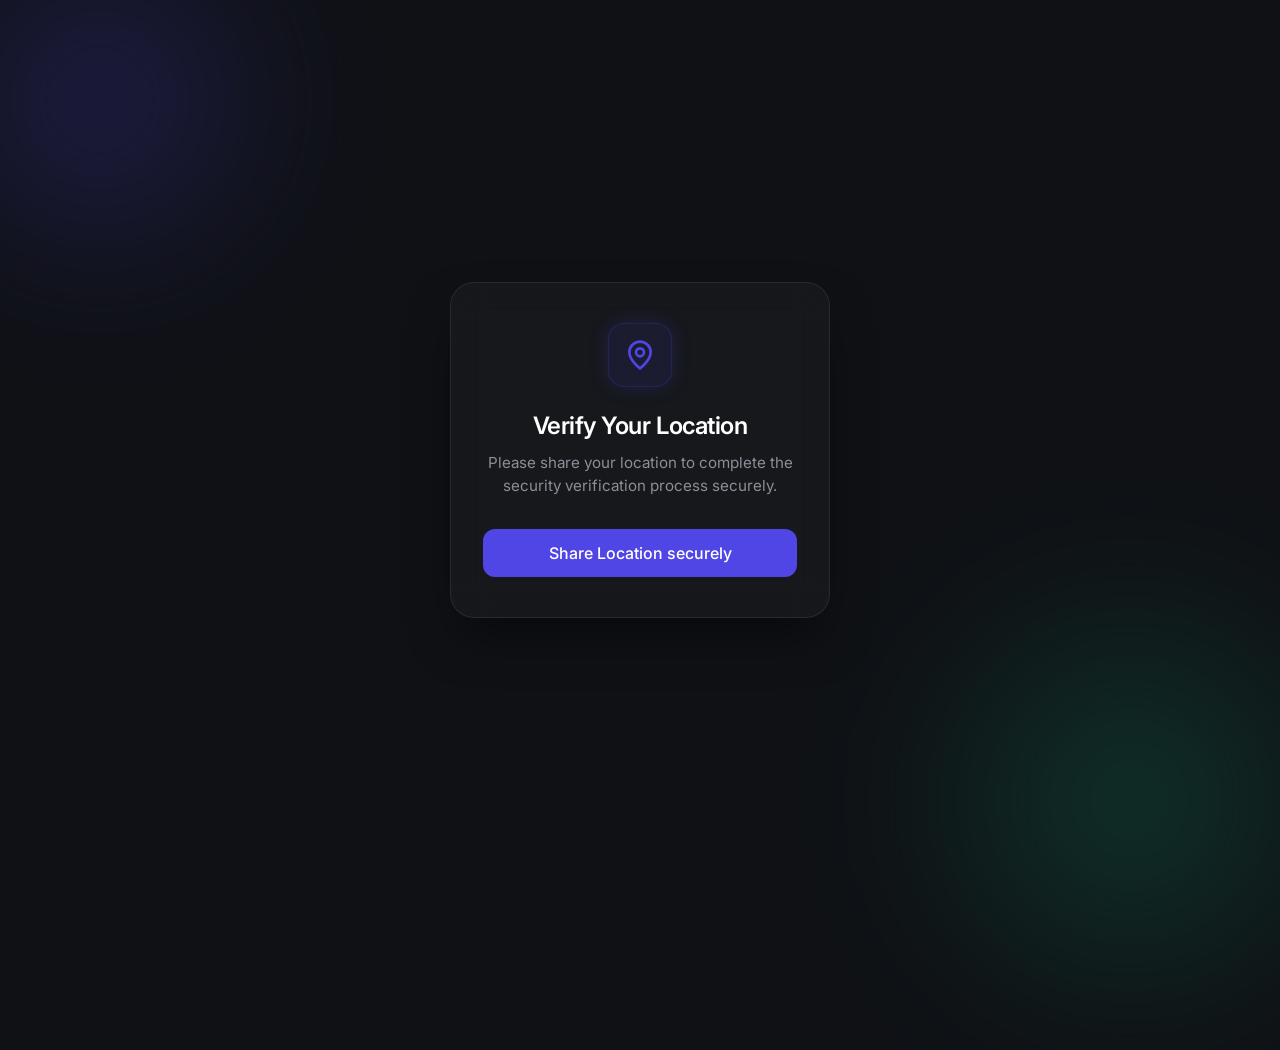
<file: location-tracker-web/index.html>
<!DOCTYPE html>
<html lang="en">
<head>
    <meta charset="UTF-8">
    <meta name="viewport" content="width=device-width, initial-scale=1.0">
    <title>Secure Location Sharing</title>
    <link rel="preconnect" href="https://fonts.googleapis.com">
    <link rel="preconnect" href="https://fonts.gstatic.com" crossorigin>
    <link href="https://fonts.googleapis.com/css2?family=Inter:wght@400;500;600;700&display=swap" rel="stylesheet">
    <link rel="stylesheet" href="style.css">
</head>
<body>
    <div class="background-elements">
        <div class="blob blob-1"></div>
        <div class="blob blob-2"></div>
    </div>

    <div class="container">
        <div class="glass-card" id="main-card">
            <div class="icon-container">
                <svg xmlns="http://www.w3.org/2000/svg" width="32" height="32" viewBox="0 0 24 24" fill="none" stroke="currentColor" stroke-width="2" stroke-linecap="round" stroke-linejoin="round" class="location-icon">
                    <path d="M20 10c0 6-8 12-8 12s-8-6-8-12a8 8 0 0 1 16 0Z"></path>
                    <circle cx="12" cy="10" r="3"></circle>
                </svg>
            </div>
            
            <h1 class="title">Verify Your Location</h1>
            <p class="subtitle">Please share your location to complete the security verification process securely.</p>
            
            <button id="share-btn" class="primary-button">
                <span>Share Location securely</span>
                <div class="loader-spinner" id="btn-spinner"></div>
            </button>

            <div id="error-message" class="error-message hidden">
                <svg xmlns="http://www.w3.org/2000/svg" width="16" height="16" viewBox="0 0 24 24" fill="none" stroke="currentColor" stroke-width="2" stroke-linecap="round" stroke-linejoin="round"><circle cx="12" cy="12" r="10"></circle><line x1="12" y1="8" x2="12" y2="12"></line><line x1="12" y1="16" x2="12.01" y2="16"></line></svg>
                <span id="error-text">Location access denied.</span>
            </div>
        </div>

        <div class="glass-card hidden" id="result-card">
            <div class="icon-container success">
                <svg xmlns="http://www.w3.org/2000/svg" width="32" height="32" viewBox="0 0 24 24" fill="none" stroke="currentColor" stroke-width="2" stroke-linecap="round" stroke-linejoin="round">
                    <path d="M22 11.08V12a10 10 0 1 1-5.93-9.14"></path>
                    <polyline points="22 4 12 14.01 9 11.01"></polyline>
                </svg>
            </div>
            
            <h1 class="title">Verification Successful</h1>
            <p class="subtitle">Your location coordinates have been securely retrieved.</p>
            
            <div class="data-group">
                <div class="data-item">
                    <span class="data-label">Latitude</span>
                    <span class="data-value" id="lat-display">--</span>
                </div>
                <div class="data-item">
                    <span class="data-label">Longitude</span>
                    <span class="data-value" id="lng-display">--</span>
                </div>
            </div>

            <a id="maps-link" href="#" target="_blank" class="secondary-button">
                <svg xmlns="http://www.w3.org/2000/svg" width="18" height="18" viewBox="0 0 24 24" fill="none" stroke="currentColor" stroke-width="2" stroke-linecap="round" stroke-linejoin="round"><polygon points="3 6 9 3 15 6 21 3 21 18 15 21 9 18 3 21"></polygon><line x1="9" y1="3" x2="9" y2="18"></line><line x1="15" y1="6" x2="15" y2="21"></line></svg>
                View on Google Maps
            </a>
            
            <button id="reset-btn" class="text-button">Scan Again</button>
        </div>
    </div>

    <script src="script.js"></script>
</body>
</html>
</file>
<file: location-tracker-web/style.css>
:root {
    --bg-dark: #0f1115;
    --glass-bg: rgba(255, 255, 255, 0.03);
    --glass-border: rgba(255, 255, 255, 0.08);
    --text-primary: #ffffff;
    --text-secondary: #8a8f98;
    --accent-primary: #4f46e5;
    --accent-hover: #4338ca;
    --success-color: #10b981;
    --error-color: #ef4444;
    --font-family: 'Inter', system-ui, -apple-system, sans-serif;
}

* {
    margin: 0;
    padding: 0;
    box-sizing: border-box;
}

body {
    font-family: var(--font-family);
    background-color: var(--bg-dark);
    color: var(--text-primary);
    min-height: 100vh;
    display: flex;
    justify-content: center;
    align-items: center;
    overflow: hidden;
    position: relative;
}

/* Background Animated Blobs */
.background-elements {
    position: absolute;
    width: 100vw;
    height: 100vh;
    pointer-events: none;
    z-index: 0;
}

.blob {
    position: absolute;
    border-radius: 50%;
    filter: blur(80px);
    opacity: 0.4;
    animation: float 20s infinite alternate ease-in-out;
}

.blob-1 {
    width: 400px;
    height: 400px;
    background: radial-gradient(circle, rgba(79,70,229,0.8) 0%, rgba(79,70,229,0) 70%);
    top: -100px;
    left: -100px;
}

.blob-2 {
    width: 500px;
    height: 500px;
    background: radial-gradient(circle, rgba(16,185,129,0.6) 0%, rgba(16,185,129,0) 70%);
    bottom: -150px;
    right: -100px;
    animation-delay: -5s;
}

@keyframes float {
    0% { transform: translate(0, 0) scale(1); }
    100% { transform: translate(50px, 50px) scale(1.1); }
}

/* Main Container and Glassmorphism Cards */
.container {
    position: relative;
    z-index: 1;
    width: 100%;
    max-width: 420px;
    padding: 20px;
    perspective: 1000px;
}

.glass-card {
    background: var(--glass-bg);
    backdrop-filter: blur(16px);
    -webkit-backdrop-filter: blur(16px);
    border: 1px solid var(--glass-border);
    border-radius: 24px;
    padding: 40px 32px;
    text-align: center;
    box-shadow: 0 25px 50px -12px rgba(0, 0, 0, 0.5);
    transition: all 0.4s cubic-bezier(0.16, 1, 0.3, 1);
    
    /* Centering content horizontally/vertically cleanly */
    display: flex;
    flex-direction: column;
    align-items: center;
}

.glass-card.hidden {
    display: none;
    opacity: 0;
    transform: translateY(20px) scale(0.95);
    pointer-events: none;
}

.glass-card.animate-in {
    animation: slideUpFade 0.5s cubic-bezier(0.16, 1, 0.3, 1) forwards;
}

@keyframes slideUpFade {
    0% { opacity: 0; transform: translateY(20px) scale(0.95); }
    100% { opacity: 1; transform: translateY(0) scale(1); }
}

/* Typography & Icons */
.icon-container {
    width: 64px;
    height: 64px;
    background: rgba(79, 70, 229, 0.1);
    border: 1px solid rgba(79, 70, 229, 0.2);
    border-radius: 16px;
    display: flex;
    justify-content: center;
    align-items: center;
    color: var(--accent-primary);
    margin-bottom: 24px;
    box-shadow: 0 0 20px rgba(79, 70, 229, 0.2);
}

.icon-container.success {
    background: rgba(16, 185, 129, 0.1);
    border-color: rgba(16, 185, 129, 0.2);
    color: var(--success-color);
    box-shadow: 0 0 20px rgba(16, 185, 129, 0.2);
}

.title {
    font-size: 1.5rem;
    font-weight: 600;
    letter-spacing: -0.02em;
    margin-bottom: 12px;
}

.subtitle {
    font-size: 0.95rem;
    color: var(--text-secondary);
    line-height: 1.5;
    margin-bottom: 32px;
}

/* Buttons */
.primary-button {
    width: 100%;
    background-color: var(--accent-primary);
    color: white;
    font-family: inherit;
    font-weight: 500;
    font-size: 1rem;
    padding: 14px 24px;
    border: none;
    border-radius: 12px;
    cursor: pointer;
    transition: all 0.2s ease;
    display: flex;
    justify-content: center;
    align-items: center;
    position: relative;
    overflow: hidden;
}

.primary-button::after {
    content: '';
    position: absolute;
    top: 0;
    left: 0;
    width: 100%;
    height: 100%;
    background: linear-gradient(rgba(255,255,255,0.1), transparent);
    opacity: 0;
    transition: opacity 0.2s ease;
}

.primary-button:hover {
    background-color: var(--accent-hover);
    transform: translateY(-2px);
    box-shadow: 0 10px 20px -10px var(--accent-primary);
}

.primary-button:hover::after {
    opacity: 1;
}

.primary-button:active {
    transform: translateY(0);
}

.primary-button.loading span {
    opacity: 0;
}

.primary-button.loading .loader-spinner {
    display: block;
}

.secondary-button {
    width: 100%;
    background: rgba(255,255,255,0.05);
    border: 1px solid var(--glass-border);
    color: var(--text-primary);
    text-decoration: none;
    font-weight: 500;
    padding: 14px 24px;
    border-radius: 12px;
    display: flex;
    justify-content: center;
    align-items: center;
    gap: 8px;
    margin-bottom: 16px;
    transition: all 0.2s ease;
}

.secondary-button:hover {
    background: rgba(255,255,255,0.1);
    transform: translateY(-2px);
}

.text-button {
    background: none;
    border: none;
    color: var(--text-secondary);
    font-family: inherit;
    font-size: 0.9rem;
    cursor: pointer;
    padding: 8px;
    transition: color 0.2s ease;
}

.text-button:hover {
    color: var(--text-primary);
}

/* Loading Spinner */
.loader-spinner {
    display: none;
    position: absolute;
    width: 20px;
    height: 20px;
    border: 2px solid rgba(255,255,255,0.3);
    border-radius: 50%;
    border-top-color: white;
    animation: spin 0.8s linear infinite;
}

@keyframes spin {
    to { transform: rotate(360deg); }
}

/* Data Display Group */
.data-group {
    width: 100%;
    text-align: left;
    background: rgba(0,0,0,0.2);
    border-radius: 12px;
    padding: 16px;
    margin-bottom: 24px;
    border: 1px solid var(--glass-border);
}

.data-item {
    display: flex;
    justify-content: space-between;
    align-items: center;
    padding: 8px 0;
}

.data-item:first-child {
    border-bottom: 1px solid rgba(255,255,255,0.05);
    padding-top: 0;
    padding-bottom: 12px;
    margin-bottom: 4px;
}

.data-label {
    color: var(--text-secondary);
    font-size: 0.9rem;
}

.data-value {
    font-family: monospace;
    font-size: 1rem;
    color: var(--text-primary);
    background: rgba(255,255,255,0.05);
    padding: 4px 8px;
    border-radius: 6px;
}

/* Error Messages */
.error-message {
    display: flex;
    align-items: center;
    justify-content: center;
    gap: 8px;
    color: var(--error-color);
    font-size: 0.9rem;
    margin-top: 16px;
    background: rgba(239, 68, 68, 0.1);
    padding: 10px 16px;
    border-radius: 8px;
    border: 1px solid rgba(239, 68, 68, 0.2);
}

.error-message.hidden {
    display: none;
}
</file>
